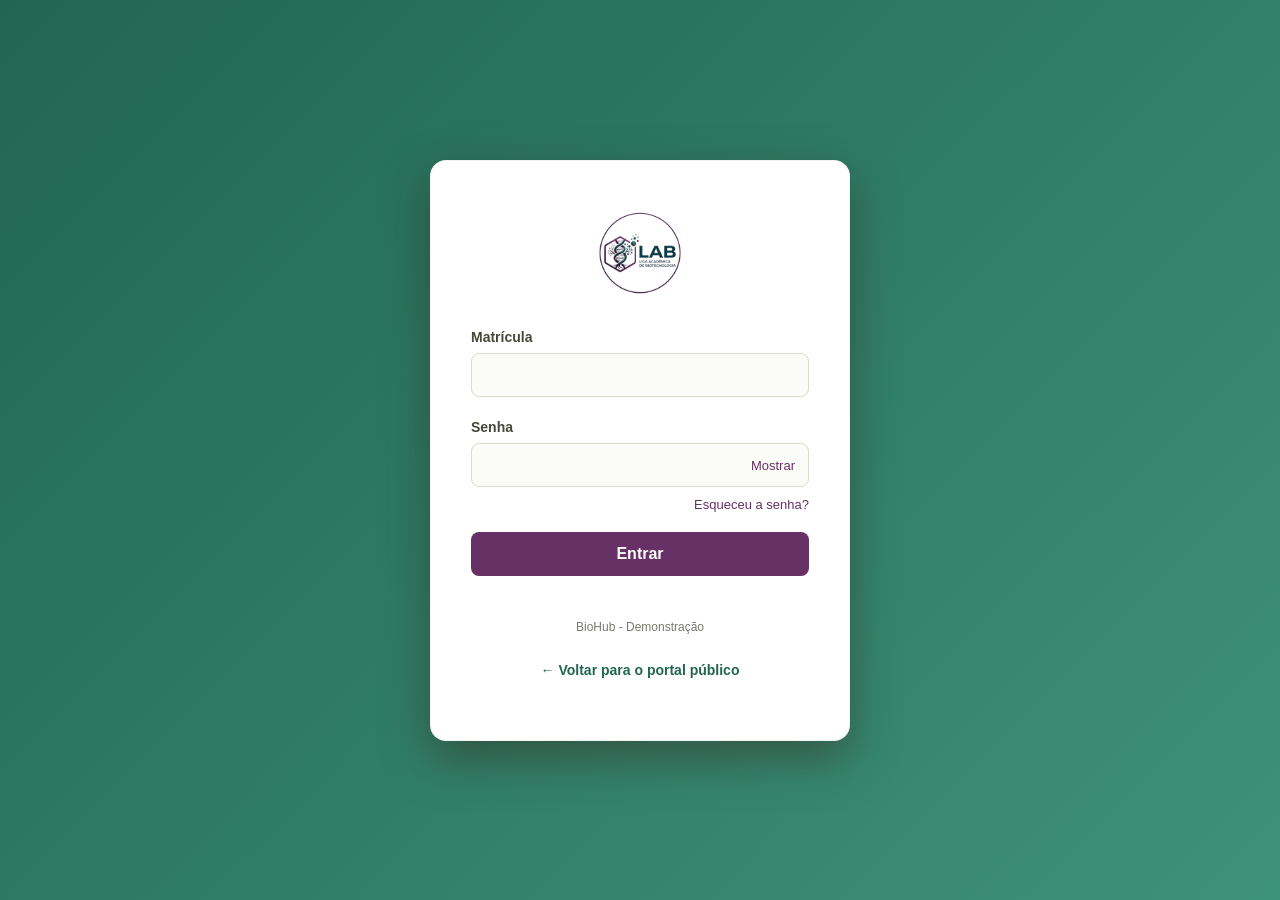
<file: frontend/area-da-liga/index.html>
<!DOCTYPE html>
<html lang="pt-BR">
<head>
    <meta charset="UTF-8">
    <meta name="viewport" content="width=device-width, initial-scale=1.0, viewport-fit=cover">
    <link rel="stylesheet" href="./css/style.css">
    <title>Área da Liga — BioHub-LAB</title>
</head>
<body>

    <main id="main">

        <section id="login">
            <div id="login-panel">
                <div id="logo">
                    <img src="assets/logo.png" width="100" alt="Logo BioHub">
                </div>
                <form action="" id="login-form">
                    <label for="matricula">Matrícula</label>
                    <input type="number" name="matricula" id="matricula" inputmode="numeric" autocomplete="username" required>
                    <label for="password">Senha</label>
                    <div class="password-field">
                        <input type="password" name="password" id="password" autocomplete="current-password" required>
                        <button type="button" id="visible-password" aria-controls="password" aria-pressed="false">Mostrar</button>
                    </div>
                    <button type="button" id="btn-forgot-password">Esqueceu a senha?</button>
                    <button type="submit" id="btn-login" aria-busy="false">
                        <span class="button-label">Entrar</span>
                        <span class="spinner" aria-hidden="true"></span>
                    </button>
                    <p id="login-message" role="status" aria-live="polite"></p>
                    <p id="demo-footer">BioHub - Demonstração</p>
                    <a href="../index.html" class="link-voltar-portal">&larr; Voltar para o portal público</a>
                </form>
            </div>
        </section>

    </main>

    <!-- Barra de navegação inferior para troca rápida com uma mão no celular -->
    <nav class="barra-navegacao-mobile" aria-label="Navegação principal móvel">
        <a href="../index.html" class="item-nav-mobile">
            <svg viewBox="0 0 24 24" aria-hidden="true"><path d="M3 11.5 12 4l9 7.5M5 10v10h14V10"/></svg>
            <span>Início</span>
        </a>
        <a href="../noticias.html" class="item-nav-mobile">
            <svg viewBox="0 0 24 24" aria-hidden="true"><rect x="4" y="3" width="16" height="18" rx="2"/><path d="M8 8h8M8 12h8M8 16h5"/></svg>
            <span>Notícias</span>
        </a>
        <a href="../encontros.html" class="item-nav-mobile">
            <svg viewBox="0 0 24 24" aria-hidden="true"><rect x="3" y="5" width="18" height="16" rx="2"/><path d="M7 3v4M17 3v4M3 10h18"/></svg>
            <span>Encontros</span>
        </a>
        <a href="../artigos.html" class="item-nav-mobile">
            <svg viewBox="0 0 24 24" aria-hidden="true"><path d="M6 3h9l4 4v14H6zM14 3v5h5M9 13h7M9 17h7"/></svg>
            <span>Artigos</span>
        </a>
        <a href="./index.html" class="item-nav-mobile" aria-current="page">
            <svg viewBox="0 0 24 24" aria-hidden="true"><circle cx="12" cy="8" r="4"/><path d="M4 21c1-5 3.5-7 8-7s7 2 8 7"/></svg>
            <span>Liga</span>
        </a>
    </nav>

    <script src="./js/script.js"></script>
</body>
</html>
</file>
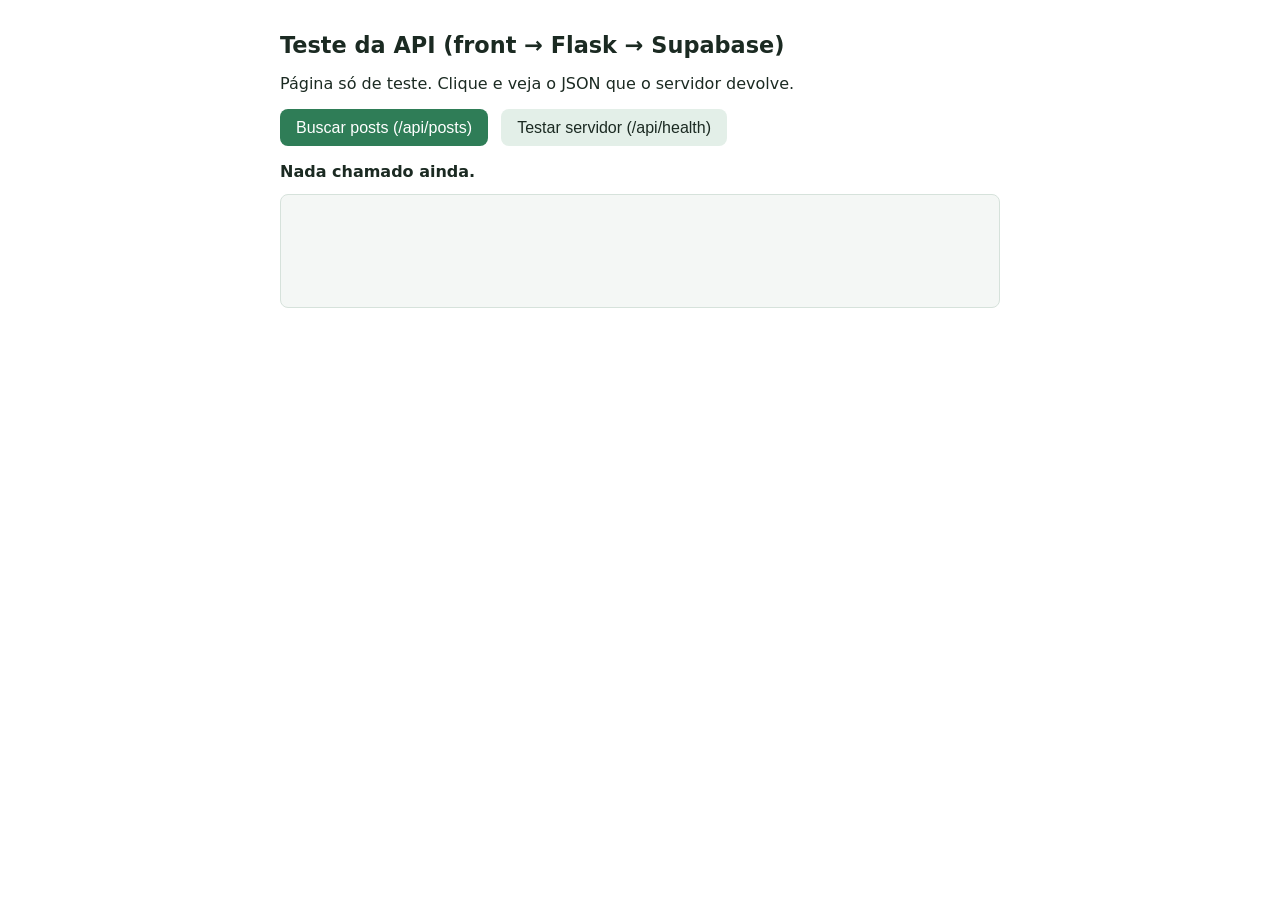
<file: frontend/teste-api.html>
<!DOCTYPE html>
<html lang="pt-br">
<head>
    <meta charset="UTF-8">
    <meta name="viewport" content="width=device-width, initial-scale=1.0">
    <title>Teste da API - BioHub</title>
    <style>
        body { font-family: system-ui, sans-serif; max-width: 720px; margin: 2rem auto; padding: 0 1rem; color: #1b2a22; }
        h1 { font-size: 1.4rem; }
        button { padding: .6rem 1rem; border: 0; border-radius: 8px; background: #2f7d57; color: #fff; font-size: 1rem; cursor: pointer; margin-right: .5rem; }
        button.sec { background: #e3efe8; color: #1b2a22; }
        #status { margin: 1rem 0 .5rem; font-weight: 600; }
        #status.ok { color: #2f7d57; }
        #status.erro { color: #b3261e; }
        pre { background: #f4f7f5; border: 1px solid #d6e2db; border-radius: 8px; padding: 1rem; overflow-x: auto; min-height: 5rem; }
    </style>
</head>
<body>
    <h1>Teste da API (front → Flask → Supabase)</h1>
    <p>Página só de teste. Clique e veja o JSON que o servidor devolve.</p>

    <button id="btn-posts">Buscar posts (/api/posts)</button>
    <button id="btn-health" class="sec">Testar servidor (/api/health)</button>

    <p id="status">Nada chamado ainda.</p>
    <pre id="saida"></pre>

    <script src="js/teste-api.js"></script>
</body>
</html>
</file>
<file: frontend/area-da-liga/css/style.css>
* {
margin: 0;
padding: 0;
box-sizing: border-box;
}

html {
max-width: 100%;
overflow-x: clip;
}

body {
min-height: 100vh;
max-width: 100%;
overflow-x: clip;
font-family: Arial, sans-serif;
color: #303329;
background: linear-gradient(135deg, #216651, #3E9278);
}

#login {
display: flex;
justify-content: center;
align-items: center;
min-height: 100vh;
padding: 24px;
}

#login-panel {
display: flex;
flex-direction: column;
align-items: center;
width: min(100%, 420px);
padding: 48px 40px;
gap: 32px;
background-color: #fff;
border: 1px solid rgba(48, 51, 41, 0.06);
border-radius: 16px;
box-shadow: 0 18px 45px rgba(48, 51, 41, 0.535);
animation: panel-entry 500ms ease-out both;
}

#logo img {
display: block;
width: 88px;
height: auto;
}

#login-form {
display: flex;
flex-direction: column;
width: 100%;
}

#login-form label {
margin-bottom: 8px;
text-align: left;
font-size: 14px;
font-weight: 600;
color: #45483a;
}

#matricula,
#password {
width: 100%;
margin-bottom: 22px;
padding: 12px 14px;
border: 1px solid #d9dccf;
border-radius: 8px;
outline: none;
background-color: #fbfcf8;
color: #303329;
font: inherit;
transition: border-color 180ms ease, box-shadow 180ms ease, background-color 180ms ease, transform 180ms ease;
}

#matricula:hover,
#password:hover {
border-color: #a8ad8a;
}

.password-field {
position: relative;
margin-bottom: 22px;
}

.password-field #password {
margin-bottom: 0;
padding-right: 76px;
}

#matricula:focus,
#password:focus {
border-color: #DBB8E3;
background-color: #fff;
box-shadow: 0 0 0 4px rgba(142, 145, 98, 0.18);
transform: translateY(-1px);
}

#btn-forgot-password {
align-self: flex-end;
margin-top: -12px;
margin-bottom: 20px;
padding: 0;
border: none;
background: none;
color: #673165;
font: inherit;
font-size: 13px;
cursor: pointer;
}

#btn-forgot-password:hover {
color: #3C0145;
text-decoration: underline;
}

#btn-login {
display: flex;
justify-content: center;
align-items: center;
gap: 9px;
min-height: 44px;
padding: 12px 16px;
border: none;
border-radius: 8px;
background-color: #673165;
color: #fff;
font: inherit;
font-weight: 600;
cursor: pointer;
transition: background-color 180ms ease, transform 180ms ease, box-shadow 180ms ease;
}

#btn-login:hover {
background-color: #3C0145;
box-shadow: 0 5px 12px rgba(104, 109, 67, 0.22);
transform: translateY(-1px);
}

#btn-login:active {
transform: translateY(0);
}

#btn-login:disabled {
cursor: wait;
opacity: 0.85;
}

#login-message {
min-height: 20px;
margin-top: 14px;
text-align: center;
font-size: 14px;
}

#login-message.is-success {
color: #3f6b37;
}

#login-message.is-error {
color: #a33d36;
}

#demo-footer {
margin-top: 8px;
color: #777a6d;
text-align: center;
font-size: 12px;
line-height: 1.5;
}

.spinner {
display: none;
width: 16px;
height: 16px;
border: 2px solid rgba(255, 255, 255, 0.45);
border-top-color: #fff;
border-radius: 50%;
}

#btn-login.is-loading .spinner {
display: inline-block;
animation: spinner-rotation 700ms linear infinite;
}

#visible-password {
position: absolute;
right: 12px;
top: 50%;
transform: translateY(-50%);
padding: 6px 2px;
background: none;
border: none;
color: #673165;
font: inherit;
font-size: 13px;
cursor: pointer;
}

#visible-password:hover {
color: #3C0145;
text-decoration: underline;
}

#visible-password:focus-visible {
outline: 2px solid #858b59;
outline-offset: 2px;
border-radius: 3px;
}

input[type=number]::-webkit-inner-spin-button,
input[type=number]::-webkit-outer-spin-button {
-webkit-appearance: none;
margin: 0;
}

@keyframes panel-entry {
from {
    opacity: 0;
    transform: translateY(12px);
}
to {
    opacity: 1;
    transform: translateY(0);
}
}

@keyframes spinner-rotation {
to {
    transform: rotate(360deg);
}
}

@media (max-width: 480px) {
#login-panel {
    padding: 32px 22px;
    border-radius: 22px;
}
}

.link-voltar-portal {
display: inline-flex;
justify-content: center;
align-items: center;
gap: 6px;
min-height: 44px;
margin-top: 12px;
color: #216651;
font-size: 14px;
font-weight: 600;
text-decoration: none;
}

.link-voltar-portal:hover {
text-decoration: underline;
}

.barra-navegacao-mobile {
display: none;
}

@media (max-width: 768px) {
body {
    min-height: 100dvh;
    padding-bottom: calc(74px + env(safe-area-inset-bottom, 0px));
}

#login {
    align-items: flex-start;
    min-height: calc(100dvh - 74px);
    padding: 20px 16px 28px;
}

#login-panel {
    margin: auto 0;
    gap: 24px;
}

/* Fonte 16px evita zoom automático ao tocar nos campos no celular */
#matricula,
#password {
    min-height: 50px;
    font-size: 16px;
    border-radius: 12px;
}

#btn-login {
    min-height: 50px;
    border-radius: 999px;
    font-size: 16px;
}

#visible-password {
    min-height: 44px;
    padding: 0 10px;
}

.barra-navegacao-mobile {
    position: fixed;
    right: 0;
    bottom: 0;
    left: 0;
    z-index: 160;
    display: grid;
    grid-template-columns: repeat(5, minmax(0, 1fr));
    align-items: center;
    gap: 4px;
    padding: 5px 6px max(8px, env(safe-area-inset-bottom, 0px));
    background-color: rgba(255, 255, 255, 0.96);
    backdrop-filter: blur(16px);
    border-top: 1px solid #E9D7FA;
    box-shadow: 0 -8px 26px rgba(52, 21, 57, 0.12);
}

.item-nav-mobile {
    display: flex;
    flex-direction: column;
    align-items: center;
    justify-content: center;
    gap: 3px;
    min-height: 52px;
    padding: 4px 2px;
    border-radius: 14px;
    font-size: 11px;
    font-weight: 600;
    color: #4A5568;
    text-decoration: none;
}

.item-nav-mobile svg {
    width: 21px;
    height: 21px;
    fill: none;
    stroke: currentColor;
    stroke-width: 1.9;
    stroke-linecap: round;
    stroke-linejoin: round;
}

.item-nav-mobile[aria-current="page"] {
    background-color: #EEF4F0;
    color: #005856;
    font-weight: 700;
}
}

@media (prefers-reduced-motion: reduce) {
*,
*::before,
*::after {
    animation-duration: 0.01ms !important;
    animation-iteration-count: 1 !important;
    scroll-behavior: auto !important;
    transition-duration: 0.01ms !important;
}
}
</file>
